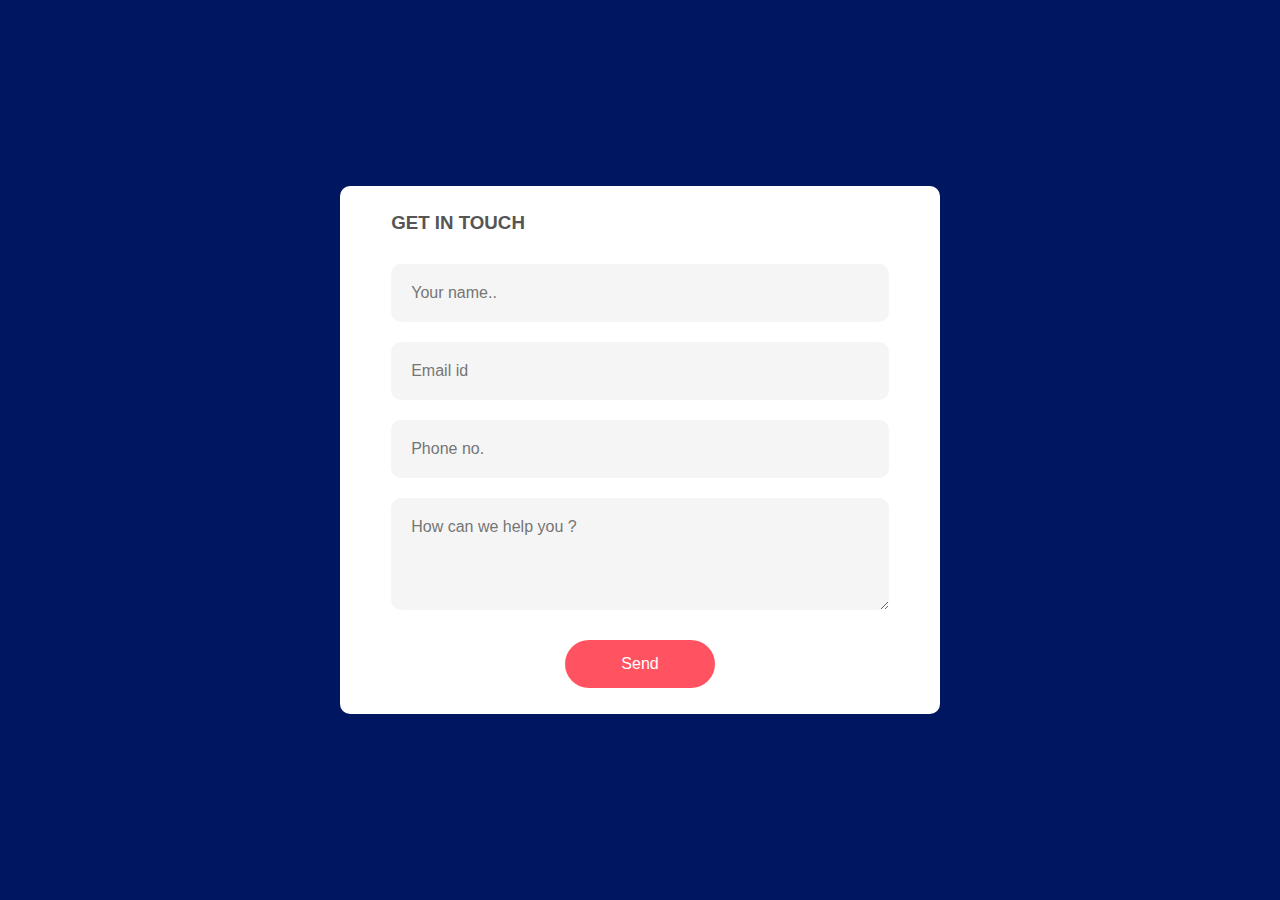
<file: index.html>
<!DOCTYPE html>
<html lang="en">
<head>
    <title>Sign-up</title>
    <link rel="Stylesheet" href="style.css">
</head>
<body>
    
  
    <div class="happy">
    <form onsubmit="sendemail(); reset(); return false;">
        <h3>GET IN TOUCH</h3>
            <input type="text" name="name" id="name" placeholder="Your name.." required>
            <input type="email" name="email" id="email" placeholder="Email id" >
            <input type="text" name="phone" id="phone" placeholder="Phone no.">
            <textarea id="message" rows="4" placeholder="How can we help you ?"></textarea>
             <button id="submit" type="submit">Send</button>
      
    </form>
</div>

<script src=" https://smtpjs.com/v3/smtp.js"></script>
<script>
    function sendemail(){
        Email.send({
    Host : "smtp.gmail.com",
    Username : "boytechnical289@gmail.com",
    Password : "5E2058D5DAD59B5EADF782E6497EFEAC72CF",
    To : 'upal289@gmail.com',
    From : document.getElementById("email").value,
    Subject : "This is the subject",
    Body : "Name: " + document.getElementById("name").value
    + "<br> Email: " + document.getElementById("email").value
    + "<br> Phone number: " + document.getElementById("phone").value 
    + "<br> Message: " + document.getElementById("message").value
}).then(
  message => alert("Message sent Succesfully")
);
    }
</script>
</body>
</html>
</file>
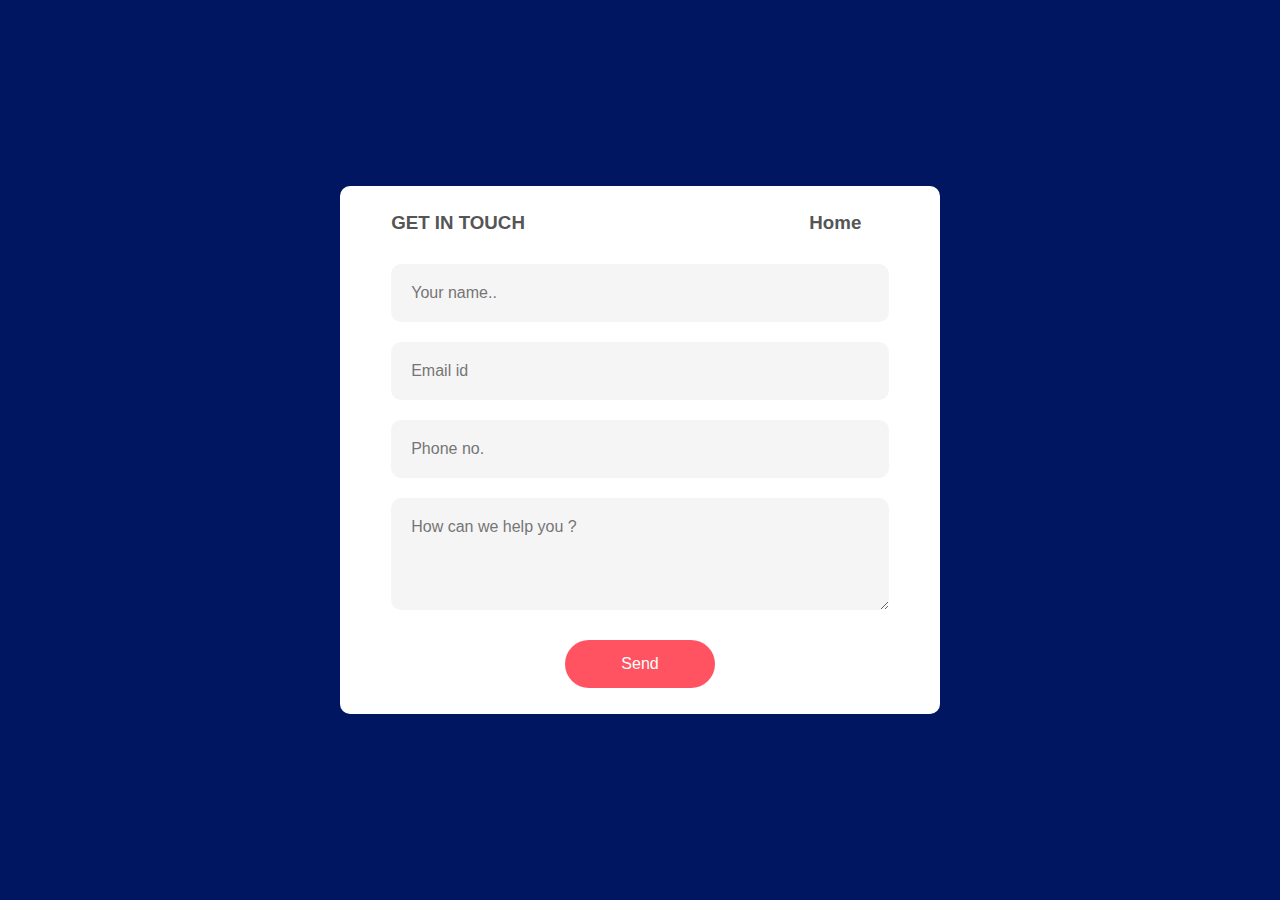
<file: login_form.html>
<!DOCTYPE html>
<html lang="en">
<head>
    <title>Sign-up</title>
    <link rel="Stylesheet" href="login_form.css">
</head>
<body>
    <div class="happy">
    <form >
        <div id="hello">
            <h3>GET IN TOUCH</h3>
            <h3><a href="project.html" target="_self">Home</a></h3>
        </div>
       
            <input type="text" name="name" id="name" placeholder="Your name.." required>
            <input type="email" name="email" id="email" placeholder="Email id" >
            <input type="text" name="phone" id="phone" placeholder="Phone no.">
            <textarea id="message" rows="4" placeholder="How can we help you ?"></textarea>
             <button id="submit" type="submit">Send</button>
      
    </form>
</div>


</body>
</html>
</file>
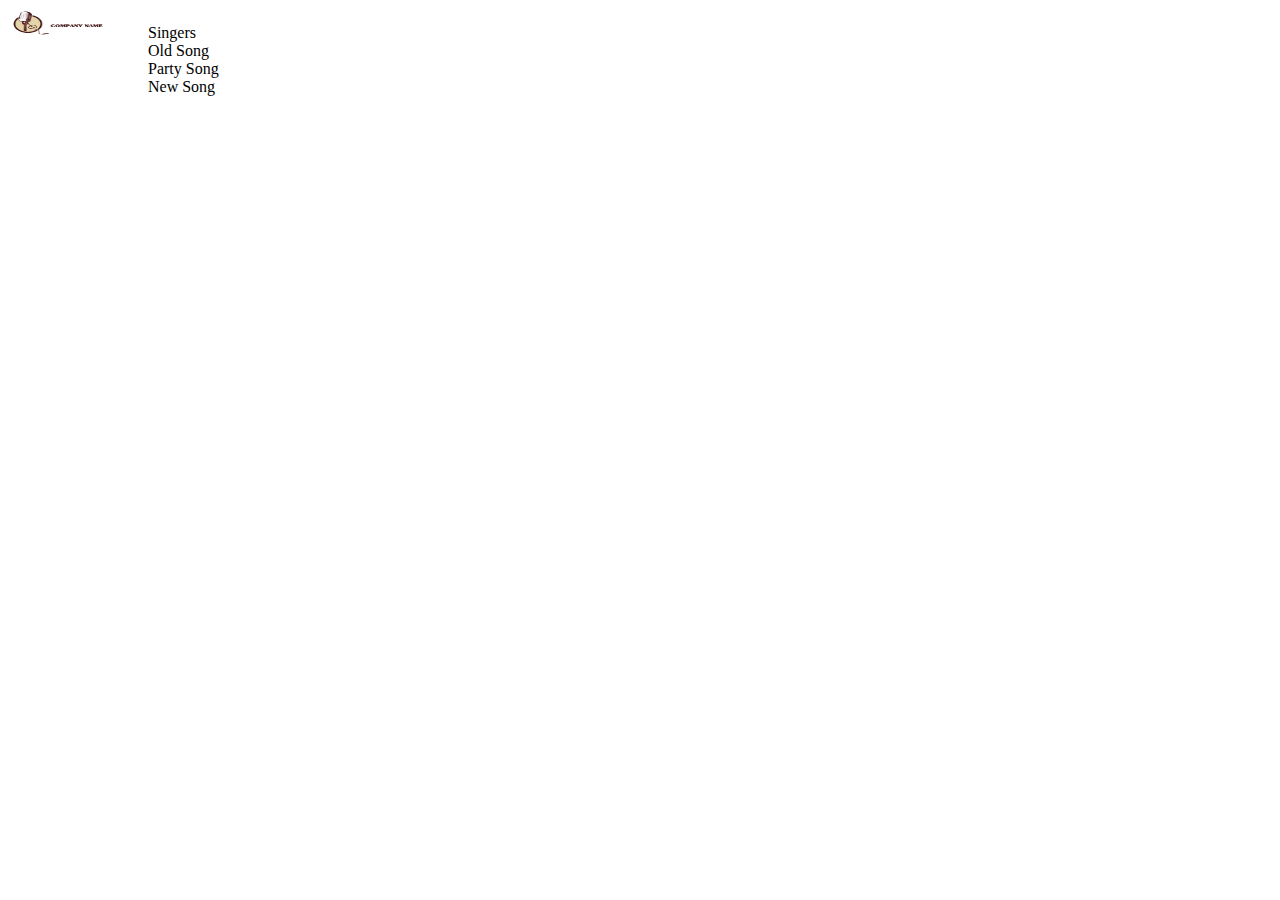
<file: test.html>
<!DOCTYPE html>
<html lang="en">
<head>
    <meta charset="UTF-8">
    <meta http-equiv="X-UA-Compatible" content="IE=edge">
    <meta name="viewport" content="width=device-width, initial-scale=1.0">
    <title>Playlist</title>
    <link rel="Stylesheet" href="test.css">
</head>
<body>
    <nav>
        <div id="logo">
            <img src="image/temp.png">
        </div>
        <div id="mid">
            <ul>
                <li>Singers</li>
                <li>Old Song</li>
                <li>Party Song</li>
                <li>New Song</li>
                
            </ul>
        </div>
        <div id="corner">
            
        </div>
    </nav>

</body>
</html>
</file>
<file: style.css>
*{
   margin: 0;
   padding: 0;
   box-sizing: border-box;
   font-family: 'poppins' , sans-serif ;
}

.happy{
    width: 100%;
    height: 100vh;
    background: #001660;
    display: flex;
    align-items: center;
    justify-content: center; 
    
}

form{
    background: #ffffff;
    display: flex;
    flex-direction: column;
    padding: 2vw 4vw;
    width: 80%;
    max-width: 600px;
    border-radius: 10px;
    
}
form h3{
    color: #555;
    font-weight: 800;
    margin-bottom: 20px;
}


form input , form textarea{
    border: 0;
    margin: 10px 0;
    padding: 20px;
    outline: none;
    background: #f5f5f5;
    font-size: 16px;
    border-radius: 10px;
    
}
form button
{
    padding: 15px;
    background: #ff5361;
    border-radius: 30px;
    color: #ffffff;
    font-size: 16px;
    border: 0;
    outline: none;
    cursor: pointer;
    width: 150px;
    margin: 20px auto 0px;
}
</file>
<file: login_form.css>
*{
   margin: 0;
   padding: 0;
   box-sizing: border-box;
   font-family: 'poppins' , sans-serif ;
}

.happy{
    width: 100%;
    height: 100vh;
    background: #001660;
    display: flex;
    align-items: center;
    justify-content: center; 
    
}

form{
    background: #ffffff;
    display: flex;
    flex-direction: column;
    padding: 2vw 4vw;
    width: 80%;
    max-width: 600px;
    border-radius: 10px;
    
}

#hello h3{
    display: inline-block;
}

form h3 , form h3 a{
    color: #555;
    font-weight: 800;
    margin-bottom: 20px;
      
}

form h3 a{
   text-decoration: none;
   margin-left: 280px;
}


form input , form textarea{
    border: 0;
    margin: 10px 0;
    padding: 20px;
    outline: none;
    background: #f5f5f5;
    font-size: 16px;
    border-radius: 10px;
    
}
form button
{
    padding: 15px;
    background: #ff5361;
    border-radius: 30px;
    color: #ffffff;
    font-size: 16px;
    border: 0;
    outline: none;
    cursor: pointer;
    width: 150px;
    margin: 20px auto 0px;
}
</file>
<file: test.css>
nav{
    width:100vw;
    height:3%;
    display:flex;
    flex-direction:row;

}


#logo img{
    width:100px;
    height:30px;
}

#mid ul{
    list-style:none;
}
</file>
